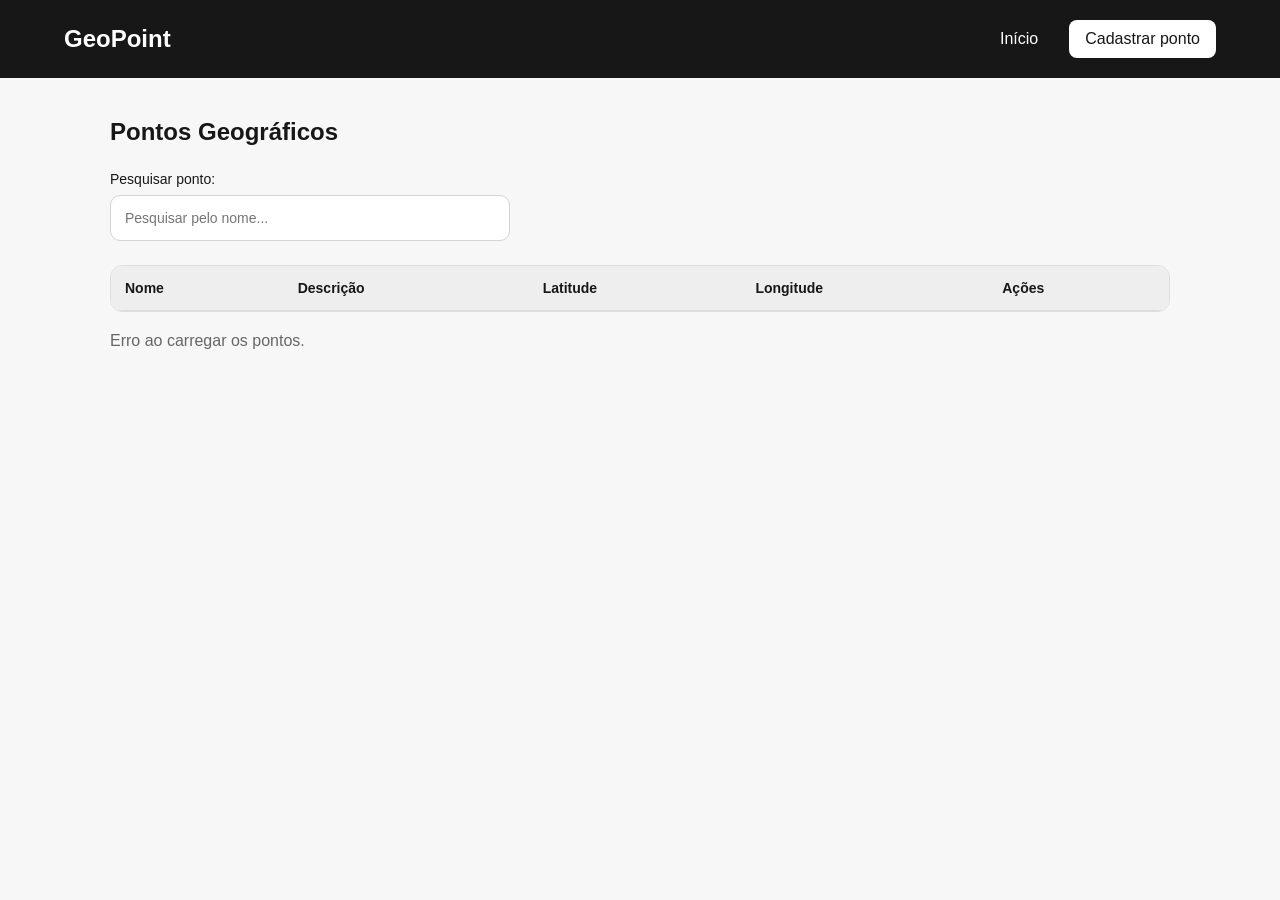
<file: index.html>
<!DOCTYPE html>
<html lang="pt-BR">
<head>
  <meta charset="UTF-8">
  <meta name="viewport" content="width=device-width, initial-scale=1.0">
  <title>GeoPoint - Pontos Geográficos</title>
  <link rel="stylesheet" href="css/style.css">
</head>
<body>

  <header>
    <h1>GeoPoint</h1>
    <nav>
      <a href="index.html">Início</a>
      <a href="formulario.html">Cadastrar ponto</a>
    </nav>
  </header>

  <main>
    <h2>Pontos Geográficos</h2>

    <label for="filtro" class="label-filtro">Pesquisar ponto:</label>
    <input type="text" id="filtro" placeholder="Pesquisar pelo nome...">

    <p class="aviso-tabela">
      Deslize a tabela para visualizar todas as informações.
    </p>

    <div class="tabela-container">
      <table>
        <thead>
          <tr>
            <th>Nome</th>
            <th>Descrição</th>
            <th>Latitude</th>
            <th>Longitude</th>
            <th>Ações</th>
          </tr>
        </thead>
        <tbody id="tabela-pontos"></tbody>
      </table>
    </div>

    <p id="mensagem">Carregando pontos...</p>
  </main>

  <script src="js/api.js"></script>
  <script src="js/lista.js"></script>

</body>
</html>
</file>
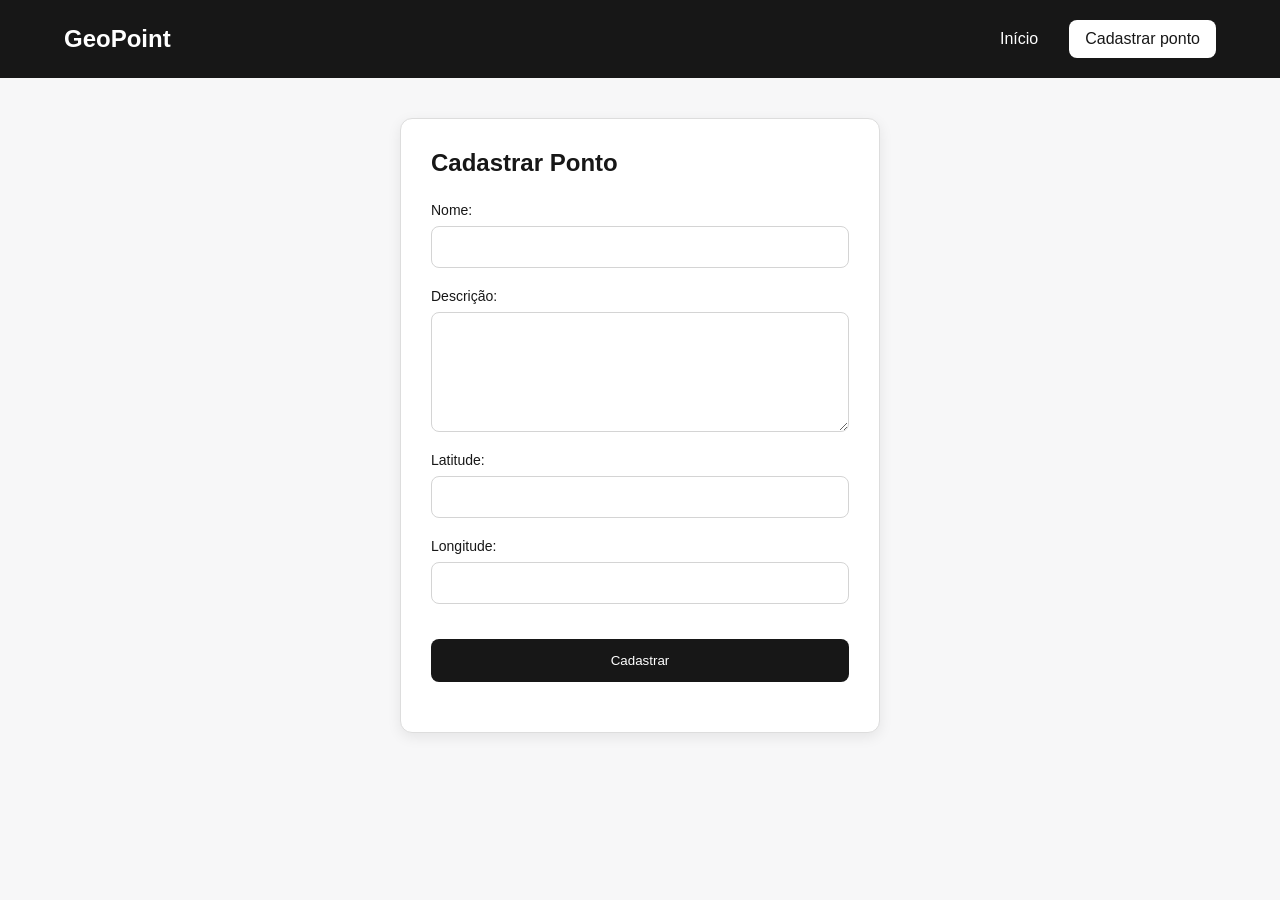
<file: formulario.html>
<!DOCTYPE html>
<html lang="pt-BR">
<head>
  <meta charset="UTF-8">
  <meta name="viewport" content="width=device-width, initial-scale=1.0">
  <title>Cadastrar Ponto - GeoPoint</title>
  <link rel="stylesheet" href="css/style.css">
</head>
<body>

  <header>
    <h1>GeoPoint</h1>
    <nav>
      <a href="index.html">Início</a>
      <a href="formulario.html">Cadastrar ponto</a>
    </nav>
  </header>

  <main class="pagina-formulario">
    <h2 id="titulo-formulario">Cadastrar Ponto</h2>

    <form id="form-ponto" class="formulario">
      <label for="nome">Nome:</label>
      <input type="text" id="nome" maxlength="100" required>

      <label for="descricao">Descrição:</label>
      <textarea id="descricao" maxlength="255"></textarea>

      <label for="latitude">Latitude:</label>
      <input
        type="number"
        id="latitude"
        min="-90"
        max="90"
        step="any"
        required
      >

      <label for="longitude">Longitude:</label>
      <input
        type="number"
        id="longitude"
        min="-180"
        max="180"
        step="any"
        required
      >

      <button type="submit" id="btn-salvar">Cadastrar</button>
    </form>

    <p id="mensagem"></p>
  </main>

  <script src="js/api.js"></script>
  <script src="js/formulario.js"></script>

</body>
</html>
</file>
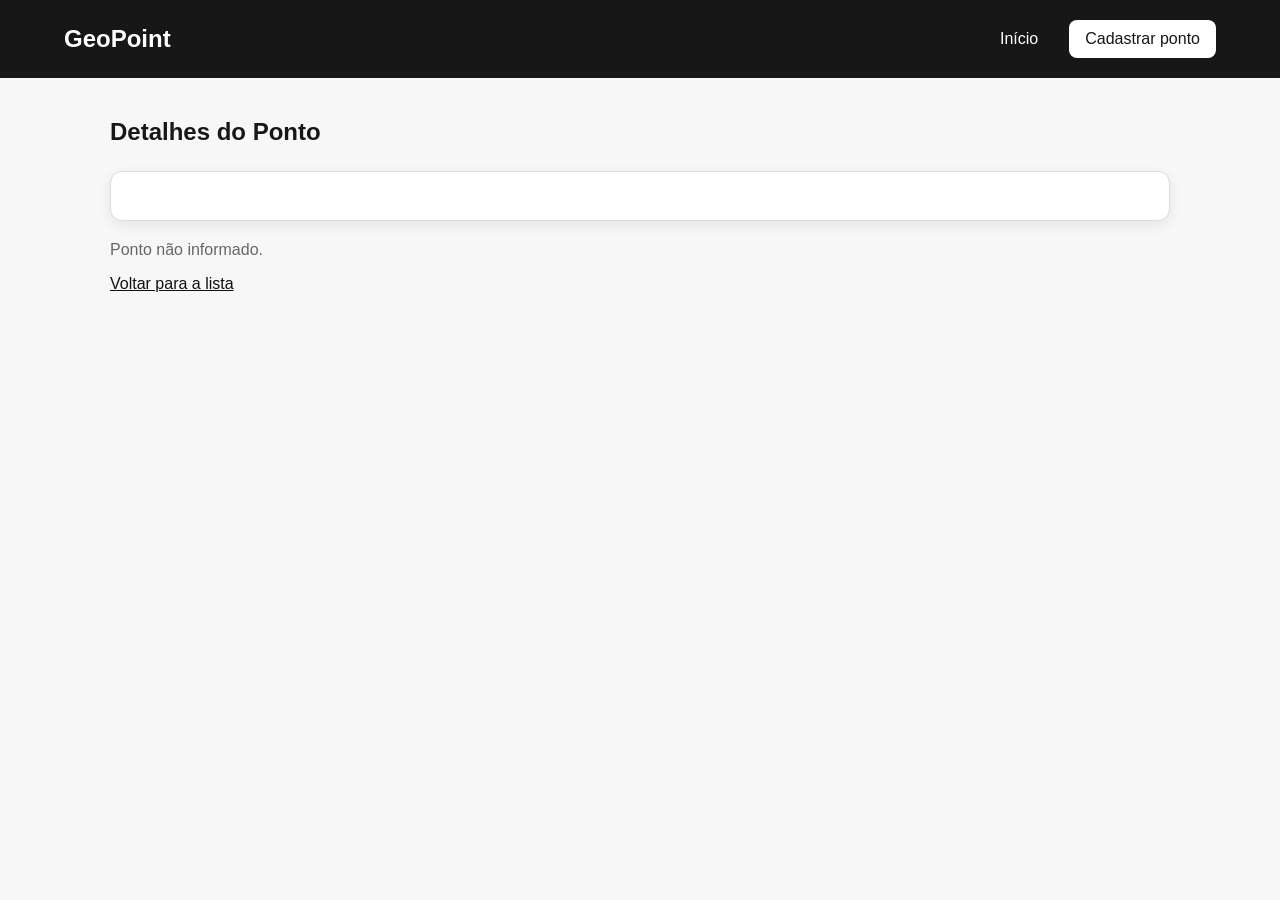
<file: ponto.html>
<!DOCTYPE html>
<html lang="pt-BR">
<head>
  <meta charset="UTF-8">
  <meta name="viewport" content="width=device-width, initial-scale=1.0">
  <title>Detalhes do Ponto - GeoPoint</title>
  <link rel="stylesheet" href="css/style.css">
</head>
<body>

  <header>
    <h1>GeoPoint</h1>
    <nav>
      <a href="index.html">Início</a>
      <a href="formulario.html">Cadastrar ponto</a>
    </nav>
  </header>

  <main>
    <h2>Detalhes do Ponto</h2>

    <div id="detalhes"></div>

    <p id="mensagem">Carregando ponto...</p>

    <a href="index.html">Voltar para a lista</a>
  </main>

  <script src="js/api.js"></script>
  <script src="js/detalhe.js"></script>

</body>
</html>
</file>
<file: css/style.css>
* {
  box-sizing: border-box;
}

body {
  margin: 0;
  font-family: Arial, sans-serif;
  background-color: #f7f7f8;
  color: #171717;
}

header {
  background-color: #171717;
  color: white;
  padding: 20px 5%;
  display: flex;
  justify-content: space-between;
  align-items: center;
  flex-wrap: wrap;
  gap: 15px;
}

header h1 {
  margin: 0;
  font-size: 24px;
}

nav {
  display: flex;
  align-items: center;
  gap: 15px;
}

nav a {
  color: white;
  text-decoration: none;
  padding: 10px 16px;
  border-radius: 8px;
}

nav a:hover {
  background-color: #333333;
}

nav a:last-child {
  background-color: white;
  color: #171717;
}

nav a:last-child:hover {
  background-color: #dddddd;
}

main {
  max-width: 1100px;
  margin: 40px auto;
  padding: 0 20px;
}

h2 {
  margin-bottom: 25px;
}

input, textarea {
  padding: 12px;
  border: 1px solid #999;
  border-radius: 5px;
  font-family: inherit;
}

.label-filtro {
  display: block;
  font-size: 14px;
  margin-bottom: 8px;
}

#filtro {
  width: 100%;
  max-width: 400px;
  padding: 14px;
  border: 1px solid #d4d4d4;
  border-radius: 10px;
  margin-bottom: 24px;
  font-size: 14px;
  background-color: #ffffff;
}

#filtro:focus {
  border-color: #171717;
}

.tabela-container {
  width: 100%;
  overflow-x: auto;
  background-color: #ffffff;
  border: 1px solid #dddddd;
  border-radius: 12px;
}

table {
  width: 100%;
  min-width: 700px;
  border-collapse: collapse;
}

th, td {
  padding: 14px;
  text-align: left;
  border-bottom: 1px solid #dddddd;
}

th {
  background-color: #eeeeef;
  color: #171717;
  font-size: 14px;
}

td {
  font-size: 14px;
}

tbody tr:hover {
  background-color: #f7f7f8;
}

tbody tr:last-child td {
  border-bottom: none;
}

td:last-child {
  white-space: nowrap;
}

.botao-ver,
.botao-editar,
.botao-excluir {
  display: inline-block;
  padding: 8px 12px;
  border: 1px solid transparent;
  border-radius: 8px;
  text-decoration: none;
  font-size: 13px;
  font-family: inherit;
  cursor: pointer;
  margin-right: 5px;
}

.botao-ver {
  background-color: #f5f5f5;
  color: #404040;
  border-color: #d4d4d4;
}

.botao-ver:hover {
  background-color: #e5e5e5;
}

.botao-editar {
  background-color: #fef3c7;
  color: #92400e;
}

.botao-editar:hover {
  background-color: #fde68a;
}

.botao-excluir {
  background-color: #fee2e2;
  color: #b91c1c;
}

.botao-excluir:hover {
  background-color: #fecaca;
}

a {
  color: #111111;
}

button {
  background-color: #000000;
  color: white;
  border: none;
  border-radius: 5px;
  padding: 10px 15px;
  cursor: pointer;
}

button:hover {
  background-color: #444444;
}

button:disabled {
  background-color: #999;
  cursor: not-allowed;
}

#mensagem {
  color: #666666;
  margin-top: 20px;
}

#detalhes {
  background-color: #ffffff;
  border: 1px solid #dddddd;
  border-radius: 12px;
  padding: 24px;
  box-shadow: 0 4px 14px rgba(0, 0, 0, 0.08);
}

#detalhes h3 {
  margin-top: 0;
  padding-bottom: 16px;
  border-bottom: 1px solid #dddddd;
  font-size: 22px;
}

#detalhes p {
  margin-bottom: 16px;
  overflow-wrap: break-word;
}

.acoes-detalhe {
  display: flex;
  gap: 12px;
  align-items: center;
  flex-wrap: wrap;
  margin-top: 25px;
}

.pagina-formulario {
  max-width: 480px;
  margin: 40px auto;
  padding: 30px;
  background-color: #ffffff;
  border: 1px solid #dddddd;
  border-radius: 12px;
  box-shadow: 0 4px 14px rgba(0, 0, 0, 0.08);
}

.pagina-formulario h2 {
  margin-top: 0;
  margin-bottom: 25px;
  font-size: 24px;
}

.formulario {
  display: flex;
  flex-direction: column;
  gap: 8px;
}

.formulario label {
  font-size: 14px;
  font-weight: 500;
}

.formulario input,
.formulario textarea {
  width: 100%;
  border: 1px solid #d4d4d4;
  border-radius: 8px;
  padding: 12px;
  font-size: 14px;
  font-family: inherit;
  margin-bottom: 12px;
  background-color: #ffffff;
}

.formulario input:focus,
.formulario textarea:focus {
  border-color: #171717;
}

.formulario textarea {
  min-height: 120px;
  resize: vertical;
}

.formulario button {
  background-color: #171717;
  color: #ffffff;
  border: none;
  border-radius: 8px;
  padding: 14px;
  width: 100%;
  margin-top: 15px;
  cursor: pointer;
}

.formulario button:hover {
  background-color: #333333;
}

.formulario button:disabled {
  background-color: #999999;
  cursor: not-allowed;
}

.aviso-tabela {
  display: none;
}

@media (max-width: 750px) {
  .aviso-tabela {
    display: block;
    font-size: 12px;
    color: #666;
    margin-bottom: 10px;
  }
}

@media (max-width: 600px) {
  header {
    flex-direction: column;
    align-items: flex-start;
    padding: 20px;
  }

  nav {
    flex-wrap: wrap;
  }

  main {
    margin: 20px auto;
  }

  h2 {
    font-size: 22px;
  }

  #filtro {
    max-width: 100%;
  }

  th, td {
    font-size: 12px;
    padding: 7px;
  }

  .pagina-formulario {
    margin: 20px;
    padding: 24px;
  }
}
</file>
